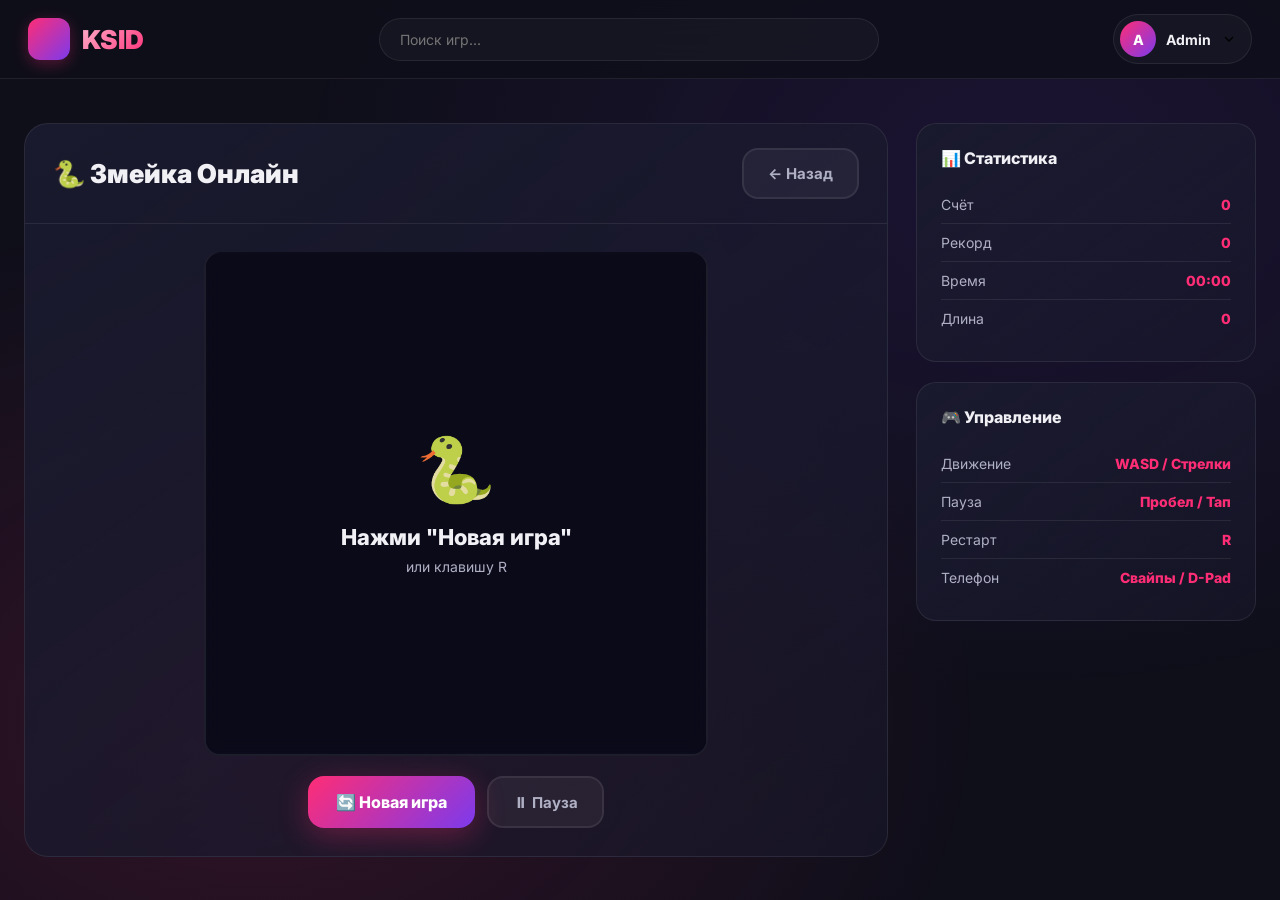
<file: snake.html>
<!DOCTYPE html>
<html lang="ru">
<head>
<meta charset="UTF-8">
<meta name="viewport" content="width=device-width, initial-scale=1.0, maximum-scale=1.0, user-scalable=no">
<meta name="apple-mobile-web-app-capable" content="yes">
<meta name="mobile-web-app-capable" content="yes">
<title>🐍 Змейка — KSID</title>
<link href="https://fonts.googleapis.com/css2?family=Inter:wght@300;400;500;600;700;800;900&display=swap" rel="stylesheet">
<link rel="stylesheet" href="css/style.css">
<link rel="stylesheet" href="css/snake.css">
<base target="_blank">
</head>
<body>

<div class="particles" id="particles"></div>

<header class="header">
  <div class="header-inner">
    <a href="index.html" class="header-logo">
      <div class="header-logo-icon">K</div>
      KSID
    </a>
    <div class="header-search">
      <input type="text" placeholder="Поиск игр...">
    </div>
    <div class="header-actions">
      <div class="account-menu">
        <button class="account-btn" onclick="toggleAccountMenu()">
          <div class="account-avatar" id="userAvatar">A</div>
          <span class="account-name" id="userName">Admin</span>
          <svg width="16" height="16" viewBox="0 0 24 24" fill="none" stroke="currentColor" stroke-width="2"><path d="M6 9l6 6 6-6"/></svg>
        </button>
        <div class="account-dropdown" id="accountDropdown">
          <div class="account-dropdown-header">
            <div class="account-avatar" id="dropdownAvatar">A</div>
            <div class="info">
              <h4 id="dropdownName">Admin</h4>
              <div class="email" id="dropdownEmail">admin@ksid.local</div>
              <div class="role" id="dropdownRole">Администратор</div>
            </div>
          </div>
          <button class="account-dropdown-item" onclick="changeAvatar()">
            <svg viewBox="0 0 24 24" fill="none" stroke="currentColor" stroke-width="2"><path d="M20 21v-2a4 4 0 00-4-4H8a4 4 0 00-4 4v2"/><circle cx="12" cy="7" r="4"/></svg>
            Сменить аватар
          </button>
          <button class="account-dropdown-item" onclick="removeAvatar()">
            <svg viewBox="0 0 24 24" fill="none" stroke="currentColor" stroke-width="2"><path d="M3 6h18M19 6v14a2 2 0 01-2 2H7a2 2 0 01-2-2V6m3 0V4a2 2 0 012-2h4a2 2 0 012 2v2"/></svg>
            Удалить аватар
          </button>
          <button class="account-dropdown-item" onclick="openModal('passwordModal')">
            <svg viewBox="0 0 24 24" fill="none" stroke="currentColor" stroke-width="2"><rect x="3" y="11" width="18" height="11" rx="2" ry="2"/><path d="M7 11V7a5 5 0 0110 0v4"/></svg>
            Сменить пароль
          </button>
          <button class="account-dropdown-item" id="adminPanelBtn" onclick="openModal('adminModal')" style="display:none">
            <svg viewBox="0 0 24 24" fill="none" stroke="currentColor" stroke-width="2"><path d="M12 4.354a4 4 0 110 5.292M15 21H3v-1a6 6 0 0112 0v1zm0 0h6v-1a6 6 0 00-9-5.197M13 7a4 4 0 11-8 0 4 4 0 018 0z"/></svg>
            Управление пользователями
          </button>
          <div style="border-top:1px solid var(--border); margin:4px 0;"></div>
          <button class="account-dropdown-item danger" onclick="logout()">
            <svg viewBox="0 0 24 24" fill="none" stroke="currentColor" stroke-width="2"><path d="M9 21H5a2 2 0 01-2-2V5a2 2 0 012-2h4"/><polyline points="16 17 21 12 16 7"/><line x1="21" y1="12" x2="9" y2="12"/></svg>
            Выйти
          </button>
        </div>
      </div>
    </div>
  </div>
</header>

<main class="main">
  <div class="game-page">
    <div class="game-container">
      <div class="game-header">
        <h1>🐍 Змейка Онлайн</h1>
        <button class="btn-secondary" onclick="location.href='index.html'">← Назад</button>
      </div>
      <div class="game-area" id="gameArea">
        <canvas id="gameCanvas" width="500" height="500" class="game-canvas"></canvas>
        <div class="game-overlay" id="gameOverlay">
          <div class="overlay-content">
            <div class="overlay-icon">🐍</div>
            <h2 id="overlayTitle">Нажми "Новая игра"</h2>
            <p id="overlaySubtitle">или клавишу R</p>
          </div>
        </div>
        <div class="game-controls">
          <button class="btn-glow" id="btnNewGame" onclick="startGame()">🔄 Новая игра</button>
          <button class="btn-secondary" id="btnPause" onclick="togglePause()">⏸ Пауза</button>
        </div>
        <div class="swipe-hint">👆 Свайпай пальцем или используй кнопки</div>
        <div class="d-pad" id="dPad">
          <div class="d-pad-grid">
            <div class="d-empty"></div>
            <button class="d-btn" data-dir="up">▲</button>
            <div class="d-empty"></div>
            <button class="d-btn" data-dir="left">◀</button>
            <button class="d-btn d-btn-center" id="btnPausePad">⏸</button>
            <button class="d-btn" data-dir="right">▶</button>
            <div class="d-empty"></div>
            <button class="d-btn" data-dir="down">▼</button>
            <div class="d-empty"></div>
          </div>
        </div>
      </div>
    </div>

    <div class="game-sidebar">
      <div class="sidebar-card">
        <h3>📊 Статистика</h3>
        <div class="stat-row"><span class="stat-label">Счёт</span><span class="stat-value" id="statScore">0</span></div>
        <div class="stat-row"><span class="stat-label">Рекорд</span><span class="stat-value" id="statHigh">0</span></div>
        <div class="stat-row"><span class="stat-label">Время</span><span class="stat-value" id="statTime">00:00</span></div>
        <div class="stat-row"><span class="stat-label">Длина</span><span class="stat-value" id="statLen">1</span></div>
      </div>
      <div class="sidebar-card">
        <h3>🎮 Управление</h3>
        <div class="stat-row"><span class="stat-label">Движение</span><span class="stat-value">WASD / Стрелки</span></div>
        <div class="stat-row"><span class="stat-label">Пауза</span><span class="stat-value">Пробел / Тап</span></div>
        <div class="stat-row"><span class="stat-label">Рестарт</span><span class="stat-value">R</span></div>
        <div class="stat-row"><span class="stat-label">Телефон</span><span class="stat-value">Свайпы / D-Pad</span></div>
      </div>
    </div>
  </div>
</main>

<!-- PASSWORD MODAL -->
<div class="modal-overlay" id="passwordModal">
  <div class="modal">
    <div class="modal-header"><h3>🔐 Сменить пароль</h3><button class="modal-close" onclick="closeModal('passwordModal')">×</button></div>
    <div class="modal-body">
      <div class="form-row"><label>Новый пароль</label><input type="password" id="newPassword" placeholder="Минимум 6 символов"></div>
      <div class="form-row"><label>Повторите пароль</label><input type="password" id="confirmPassword" placeholder="Повторите"></div>
      <button class="btn-glow" style="width:auto;" onclick="changePassword()">Обновить</button>
    </div>
  </div>
</div>

<!-- ADMIN MODAL -->
<div class="modal-overlay" id="adminModal">
  <div class="modal">
    <div class="modal-header"><h3>👥 Управление пользователями</h3><button class="modal-close" onclick="closeModal('adminModal')">×</button></div>
    <div class="modal-body">
      <div style="display:flex;gap:10px;margin-bottom:20px;">
        <input type="text" id="newUserLogin" placeholder="Логин" style="flex:1;padding:10px;background:rgba(255,255,255,0.03);border:1px solid var(--border);border-radius:10px;color:var(--text);font-family:inherit;">
        <input type="text" id="newUserPass" placeholder="Пароль" style="flex:1;padding:10px;background:rgba(255,255,255,0.03);border:1px solid var(--border);border-radius:10px;color:var(--text);font-family:inherit;">
        <button class="btn-small" onclick="addUser()">Создать</button>
      </div>
      <table class="users-table">
        <thead><tr><th>Пользователь</th><th>Роль</th><th>Дата</th><th>Действия</th></tr></thead>
        <tbody id="usersTableBody"></tbody>
      </table>
    </div>
  </div>
</div>

<!-- CONFIRM -->
<div class="confirm-overlay" id="confirmOverlay">
  <div class="confirm-box">
    <h3 id="confirmTitle">Подтвердите</h3>
    <p id="confirmText">Вы уверены?</p>
    <div class="confirm-buttons">
      <button class="confirm-btn-cancel" onclick="confirmNo()">Отмена</button>
      <button class="confirm-btn-confirm" onclick="confirmYes()">Да, подтверждаю</button>
    </div>
  </div>
</div>

<div class="toast" id="toast"></div>

<script src="js/auth.js"></script>
<script src="js/snake.js"></script>
</body>
</html>
</file>
<file: css/style.css>
@import url('https://fonts.googleapis.com/css2?family=Inter:wght@300;400;500;600;700;800;900&display=swap');

:root {
  --bg: #0f0f1a;
  --bg-card: #1a1a2e;
  --bg-hover: #252545;
  --accent: #ff2d75;
  --accent-2: #7c3aed;
  --accent-glow: rgba(255,45,117,0.3);
  --text: #f0f0f5;
  --text-2: #b0b0c5;
  --text-3: #707090;
  --border: rgba(255,255,255,0.08);
  --success: #00e676;
  --danger: #ff1744;
  --warning: #ff9100;
  --info: #2979ff;
  --gold: #ffd700;
}

* { margin:0; padding:0; box-sizing:border-box; }

body {
  font-family:'Inter',sans-serif;
  background: var(--bg);
  color: var(--text);
  min-height:100vh;
  overflow-x:hidden;
}

body::before {
  content:'';
  position:fixed; inset:0;
  background:
    radial-gradient(ellipse at 20% 80%, rgba(255,45,117,0.15) 0%, transparent 50%),
    radial-gradient(ellipse at 80% 20%, rgba(124,58,237,0.12) 0%, transparent 50%);
  z-index:-2;
  animation:bgPulse 20s ease-in-out infinite;
}

@keyframes bgPulse {
  0%,100%{ transform:scale(1) rotate(0deg); }
  33%{ transform:scale(1.1) rotate(1deg); }
  66%{ transform:scale(0.95) rotate(-1deg); }
}

.particles {
  position:fixed; inset:0; z-index:-1;
  pointer-events:none; overflow:hidden;
}
.particle {
  position:absolute; width:4px; height:4px;
  background:var(--accent); border-radius:50%;
  opacity:0.3; animation:floatUp linear infinite;
}
@keyframes floatUp {
  0%{ transform:translateY(100vh) scale(0); opacity:0; }
  10%{ opacity:0.3; }
  90%{ opacity:0.3; }
  100%{ transform:translateY(-10vh) scale(1); opacity:0; }
}

/* ===== LOGIN ===== */
.login-screen {
  display:flex; align-items:center; justify-content:center;
  min-height:100vh; padding:20px;
}

.login-card {
  background: linear-gradient(145deg, rgba(26,26,46,0.95), rgba(15,15,26,0.98));
  backdrop-filter:blur(20px);
  border:1px solid var(--border); border-radius:28px;
  padding:48px; width:100%; max-width:440px;
  box-shadow: 0 25px 80px rgba(0,0,0,0.5), 0 0 0 1px rgba(255,45,117,0.1);
  animation:fadeInUp 0.6s ease;
}

@keyframes fadeInUp {
  from{ opacity:0; transform:translateY(40px); }
  to{ opacity:1; transform:translateY(0); }
}

.login-logo { text-align:center; margin-bottom:36px; }

.login-logo-icon {
  width:80px; height:80px;
  background: linear-gradient(135deg, var(--accent), var(--accent-2));
  border-radius:24px;
  display:inline-flex; align-items:center; justify-content:center;
  font-size:36px; font-weight:900; color:#fff;
  margin-bottom:20px;
  box-shadow: 0 12px 40px rgba(255,45,117,0.4);
  animation:logoFloat 3s ease-in-out infinite;
}

@keyframes logoFloat {
  0%,100%{ transform:translateY(0) rotate(0deg); }
  50%{ transform:translateY(-10px) rotate(2deg); }
}

.login-logo h1 {
  font-size:40px; font-weight:900;
  background: linear-gradient(135deg, #fff, var(--accent));
  -webkit-background-clip:text; -webkit-text-fill-color:transparent;
  letter-spacing:-2px;
}

.login-logo p { color:var(--text-2); margin-top:8px; font-size:15px; }

.input-group { margin-bottom:20px; }
.input-group label {
  display:block; margin-bottom:8px;
  font-size:12px; font-weight:700; color:var(--text-2);
  text-transform:uppercase; letter-spacing:1px;
}

.input-wrapper { position:relative; }

.input-wrapper input {
  width:100%; padding:16px 18px;
  background: rgba(255,255,255,0.03);
  border:2px solid var(--border); border-radius:16px;
  color:var(--text); font-size:15px; font-family:inherit;
  transition:all 0.3s; outline:none;
}

.input-wrapper input:focus {
  border-color:var(--accent);
  box-shadow: 0 0 0 4px var(--accent-glow), inset 0 1px 2px rgba(255,45,117,0.1);
  background: rgba(255,255,255,0.05);
}

.input-wrapper input::placeholder { color:var(--text-3); }

/* ===== BUTTONS ===== */
.btn-glow {
  padding:16px 28px;
  background: linear-gradient(135deg, var(--accent), var(--accent-2));
  border:none; border-radius:16px;
  color:#fff; font-size:16px; font-weight:800;
  font-family:inherit; cursor:pointer;
  transition:all 0.3s;
  position:relative; overflow:hidden;
  box-shadow: 0 8px 30px rgba(255,45,117,0.3);
  display:inline-flex; align-items:center; justify-content:center;
  gap:8px;
}

.btn-glow:hover {
  transform:translateY(-2px);
  box-shadow: 0 12px 40px rgba(255,45,117,0.5);
}

.btn-glow::after {
  content:''; position:absolute;
  top:0; left:-100%; width:100%; height:100%;
  background: linear-gradient(90deg, transparent, rgba(255,255,255,0.2), transparent);
  transition:left 0.6s;
}

.btn-glow:hover::after { left:100%; }

.btn-glow:active { transform:translateY(0); }

.btn-secondary {
  padding:14px 24px;
  background: rgba(255,255,255,0.05);
  border:2px solid var(--border); border-radius:16px;
  color:var(--text-2); font-size:15px; font-weight:700;
  font-family:inherit; cursor:pointer;
  transition:all 0.3s;
  display:inline-flex; align-items:center; justify-content:center;
  gap:8px;
}

.btn-secondary:hover {
  background: rgba(255,255,255,0.1);
  border-color:var(--accent);
  color:var(--text);
  box-shadow: 0 4px 15px var(--accent-glow);
}

.btn-secondary:active { transform:translateY(0); }

.btn-small {
  padding:12px 24px;
  background: linear-gradient(135deg, var(--accent), var(--accent-2));
  border:none; border-radius:14px;
  color:#fff; font-size:14px; font-weight:700;
  font-family:inherit; cursor:pointer;
  transition:all 0.3s;
  box-shadow: 0 4px 15px rgba(255,45,117,0.3);
}

.btn-small:hover {
  transform:translateY(-2px);
  box-shadow: 0 8px 25px rgba(255,45,117,0.5);
}

.btn-danger {
  background: var(--danger);
}

.btn-danger:hover {
  box-shadow: 0 4px 15px rgba(255,23,68,0.4);
}

.error-msg {
  color:var(--danger); font-size:14px;
  margin-top:14px; text-align:center;
  opacity:0; transition:opacity 0.3s; min-height:20px;
  font-weight:700;
}
.error-msg.show { opacity:1; }

/* ===== APP ===== */
.app { display:none; }

/* ===== HEADER ===== */
.header {
  position:sticky; top:0; z-index:100;
  background: rgba(15,15,26,0.85);
  backdrop-filter:blur(20px);
  border-bottom:1px solid var(--border);
}

.header-inner {
  max-width:1400px; margin:0 auto;
  padding:14px 28px;
  display:flex; align-items:center; justify-content:space-between;
}

.header-logo {
  display:flex; align-items:center; gap:12px;
  font-size:26px; font-weight:900;
  background: linear-gradient(135deg, #fff, var(--accent));
  -webkit-background-clip:text; -webkit-text-fill-color:transparent;
  text-decoration:none;
}

.header-logo-icon {
  width:42px; height:42px;
  background: linear-gradient(135deg, var(--accent), var(--accent-2));
  border-radius:12px;
  display:flex; align-items:center; justify-content:center;
  color:#fff; font-size:20px; font-weight:900;
  box-shadow: 0 4px 15px rgba(255,45,117,0.3);
}

.header-search { flex:1; max-width:500px; margin:0 28px; }

.header-search input {
  width:100%; padding:12px 20px;
  background: rgba(255,255,255,0.03);
  border:1px solid var(--border); border-radius:28px;
  color:var(--text); font-size:14px; font-family:inherit;
  outline:none; transition:all 0.3s;
}

.header-search input:focus {
  border-color:var(--accent);
  box-shadow: 0 0 0 3px var(--accent-glow);
}

/* ===== ACCOUNT ===== */
.account-menu { position:relative; }

.account-btn {
  display:flex; align-items:center; gap:10px;
  padding:6px 14px 6px 6px;
  background: rgba(255,255,255,0.03);
  border:1px solid var(--border); border-radius:28px;
  cursor:pointer; transition:all 0.3s;
  font-family:inherit;
}

.account-btn:hover {
  border-color:var(--accent);
  box-shadow: 0 0 0 3px var(--accent-glow);
}

.account-avatar {
  width:36px; height:36px;
  background: linear-gradient(135deg, var(--accent), var(--accent-2));
  border-radius:50%;
  display:flex; align-items:center; justify-content:center;
  color:#fff; font-size:14px; font-weight:800;
  overflow:hidden;
}

.account-avatar img { width:100%; height:100%; object-fit:cover; }

.account-name { font-size:14px; font-weight:700; color:var(--text); }

.account-dropdown {
  position:absolute; top:calc(100% + 10px); right:0;
  width:300px;
  background: linear-gradient(145deg, var(--bg-card), rgba(26,26,46,0.98));
  border:1px solid var(--border); border-radius:20px;
  box-shadow: 0 20px 60px rgba(0,0,0,0.5);
  opacity:0; visibility:hidden;
  transform:translateY(-10px) scale(0.95);
  transition:all 0.2s cubic-bezier(0.34,1.56,0.64,1);
  overflow:hidden;
}

.account-dropdown.show {
  opacity:1; visibility:visible;
  transform:translateY(0) scale(1);
}

.account-dropdown-header {
  padding:20px;
  border-bottom:1px solid var(--border);
  display:flex; align-items:center; gap:14px;
}

.account-dropdown-header .account-avatar {
  width:52px; height:52px; font-size:20px;
}

.account-dropdown-header .info h4 { font-size:15px; font-weight:800; }
.account-dropdown-header .info .email { font-size:12px; color:var(--text-3); margin-top:2px; }
.account-dropdown-header .info .role {
  font-size:11px; color:var(--accent); font-weight:700;
  margin-top:4px; text-transform:uppercase; letter-spacing:1px;
}

.account-dropdown-item {
  display:flex; align-items:center; gap:14px;
  padding:14px 20px;
  color:var(--text-2); font-size:14px; font-weight:600;
  cursor:pointer; transition:all 0.15s;
  border:none; background:none;
  width:100%; text-align:left; font-family:inherit;
}

.account-dropdown-item:hover {
  background: rgba(255,255,255,0.03);
  color:var(--text);
}

.account-dropdown-item.danger:hover { color:var(--danger); background:rgba(255,23,68,0.05); }

.account-dropdown-item svg { width:20px; height:20px; opacity:0.5; }

/* ===== MAIN ===== */
.main {
  max-width:1400px; margin:0 auto;
  padding:24px;
}

/* ===== HERO ===== */
.hero {
  background: linear-gradient(135deg, rgba(255,45,117,0.2), rgba(124,58,237,0.15));
  border:1px solid rgba(255,45,117,0.15); border-radius:24px;
  padding:48px; margin-bottom:36px;
  position:relative; overflow:hidden;
  display:flex; align-items:center; justify-content:space-between;
  gap:40px;
}

.hero::before {
  content:''; position:absolute;
  top:-50%; right:-10%; width:500px; height:500px;
  background: radial-gradient(circle, rgba(255,45,117,0.2) 0%, transparent 70%);
  border-radius:50%; animation:pulseGlow 4s ease-in-out infinite;
}

@keyframes pulseGlow {
  0%,100%{ opacity:0.5; transform:scale(1); }
  50%{ opacity:1; transform:scale(1.1); }
}

.hero-content { position:relative; z-index:1; flex:1; }

.hero-badge {
  display:inline-flex; align-items:center; gap:8px;
  padding:8px 18px;
  background: rgba(255,45,117,0.15);
  border:1px solid rgba(255,45,117,0.2); border-radius:24px;
  font-size:13px; font-weight:700; color:var(--accent);
  margin-bottom:20px;
}

.hero-title {
  font-size:48px; font-weight:900;
  margin-bottom:16px; line-height:1.1;
  background: linear-gradient(135deg, #fff, var(--accent));
  -webkit-background-clip:text; -webkit-text-fill-color:transparent;
}

.hero-desc {
  font-size:17px; color:var(--text-2);
  margin-bottom:28px; max-width:520px; line-height:1.6;
}

.hero-btn {
  padding:18px 40px;
  background: linear-gradient(135deg, var(--accent), var(--accent-2));
  color:#fff; border:none; border-radius:16px;
  font-size:17px; font-weight:800; font-family:inherit;
  cursor:pointer; transition:all 0.3s;
  box-shadow: 0 10px 30px rgba(255,45,117,0.3);
  text-decoration:none; display:inline-flex; align-items:center; gap:10px;
}

.hero-btn:hover {
  transform:translateY(-3px);
  box-shadow: 0 15px 40px rgba(255,45,117,0.5);
}

.hero-preview {
  position:relative; z-index:1;
  width:340px; height:220px;
  background: rgba(255,255,255,0.03);
  border-radius:20px;
  border:1px solid rgba(255,255,255,0.08);
  display:flex; align-items:center; justify-content:center;
  font-size:100px;
  animation:heroFloat 4s ease-in-out infinite;
}

@keyframes heroFloat {
  0%,100%{ transform:translateY(0); }
  50%{ transform:translateY(-12px); }
}

/* ===== CATEGORIES ===== */
.categories {
  display:flex; gap:12px;
  margin-bottom:28px;
  overflow-x:auto;
  padding-bottom:6px;
}
.categories::-webkit-scrollbar { display:none; }

.cat-btn {
  padding:12px 24px;
  background: rgba(255,255,255,0.03);
  border:1px solid var(--border); border-radius:28px;
  font-size:14px; font-weight:700; color:var(--text-2);
  cursor:pointer; transition:all 0.3s;
  white-space:nowrap; font-family:inherit;
}

.cat-btn:hover, .cat-btn.active {
  background: linear-gradient(135deg, var(--accent), var(--accent-2));
  color:#fff; border-color:transparent;
  box-shadow: 0 4px 20px rgba(255,45,117,0.3);
  transform:translateY(-1px);
}

/* ===== SECTIONS ===== */
.section { margin-bottom:40px; }

.section-header {
  display:flex; align-items:center; justify-content:space-between;
  margin-bottom:24px;
}

.section-title {
  font-size:24px; font-weight:800;
  display:flex; align-items:center; gap:12px;
}

.section-link {
  color:var(--accent); font-size:14px; font-weight:700;
  text-decoration:none; display:flex; align-items:center; gap:6px;
  transition:all 0.2s;
}
.section-link:hover { gap:10px; }

/* ===== GAMES GRID ===== */
.games-grid {
  display:grid;
  grid-template-columns:repeat(auto-fill, minmax(220px, 1fr));
  gap:24px;
}

.game-card {
  background: linear-gradient(145deg, var(--bg-card), rgba(26,26,46,0.5));
  border-radius:20px; overflow:hidden;
  border:1px solid var(--border);
  transition:all 0.4s cubic-bezier(0.34,1.56,0.64,1);
  cursor:pointer;
  text-decoration:none; color:inherit; display:block;
  position:relative;
}

.game-card::before {
  content:''; position:absolute; inset:0;
  background: linear-gradient(135deg, rgba(255,45,117,0), rgba(124,58,237,0));
  opacity:0; transition:opacity 0.3s;
  z-index:0; border-radius:20px;
}

.game-card:hover::before { opacity:0.1; }

.game-card:hover {
  transform:translateY(-8px) scale(1.02);
  box-shadow: 0 20px 50px rgba(0,0,0,0.4), 0 0 0 1px rgba(255,45,117,0.2);
  border-color:rgba(255,45,117,0.3);
}

.game-thumb {
  width:100%; aspect-ratio:16/10;
  display:flex; align-items:center; justify-content:center;
  font-size:56px; position:relative; overflow:hidden;
}

.game-card:nth-child(1) .game-thumb { background: linear-gradient(135deg, #1a0a2e, #2d1b69); }
.game-card:nth-child(2) .game-thumb { background: linear-gradient(135deg, #0a1a2e, #1b3d69); }
.game-card:nth-child(3) .game-thumb { background: linear-gradient(135deg, #1a1a0a, #3d3d1b); }
.game-card:nth-child(4) .game-thumb { background: linear-gradient(135deg, #1a0a0a, #691b1b); }
.game-card:nth-child(5) .game-thumb { background: linear-gradient(135deg, #0a1a0a, #1b691b); }
.game-card:nth-child(6) .game-thumb { background: linear-gradient(135deg, #0a1a1a, #1b6969); }
.game-card:nth-child(7) .game-thumb { background: linear-gradient(135deg, #1a0a1a, #691b69); }
.game-card:nth-child(8) .game-thumb { background: linear-gradient(135deg, #1a1a0a, #69691b); }

.game-rating {
  position:absolute; top:10px; right:10px;
  background: rgba(0,0,0,0.6); color:var(--gold);
  padding:6px 12px; border-radius:14px;
  font-size:13px; font-weight:800;
  display:flex; align-items:center; gap:4px;
  backdrop-filter:blur(10px);
  border:1px solid rgba(255,215,0,0.2);
}

.game-info { padding:18px; position:relative; z-index:1; }

.game-title {
  font-size:15px; font-weight:800;
  margin-bottom:8px;
  white-space:nowrap; overflow:hidden; text-overflow:ellipsis;
}

.game-meta {
  display:flex; align-items:center; justify-content:space-between;
  font-size:13px; color:var(--text-3);
}

.game-tag {
  padding:4px 12px;
  background: rgba(255,255,255,0.05); border-radius:12px;
  font-size:12px; font-weight:700; color:var(--text-2);
}

/* ===== MODALS ===== */
.modal-overlay {
  display: none !important;
  position: fixed; top:0; left:0;
  width:100%; height:100%;
  background: rgba(0,0,0,0.85);
  z-index: 1000;
  align-items: center; justify-content: center;
  padding: 20px;
  backdrop-filter: blur(15px);
}

.modal-overlay.active {
  display: flex !important;
}

.modal {
  background: linear-gradient(145deg, #1a1a2e, #0f0f1a);
  border: 1px solid var(--border);
  border-radius: 24px;
  width: 100%; max-width: 480px;
  max-height: 90vh;
  overflow: hidden;
  box-shadow: 0 30px 100px rgba(0,0,0,0.7);
  animation: modalIn 0.35s cubic-bezier(0.34,1.56,0.64,1);
}

@keyframes modalIn {
  from { opacity: 0; transform: scale(0.9) translateY(30px); }
  to { opacity: 1; transform: scale(1) translateY(0); }
}

.modal-header {
  padding: 24px 28px;
  border-bottom: 1px solid var(--border);
  display: flex; align-items: center; justify-content: space-between;
}

.modal-header h3 {
  font-size: 18px; font-weight: 800;
  display: flex; align-items: center; gap: 10px;
}

.modal-close {
  width: 36px; height: 36px;
  border-radius: 10px; border: none;
  background: rgba(255,255,255,0.05);
  color: var(--text-2); font-size: 20px;
  cursor: pointer;
  display: flex; align-items: center; justify-content: center;
  transition: all 0.2s;
}

.modal-close:hover {
  background: var(--danger); color: #fff;
}

.modal-body {
  padding: 28px;
  overflow-y: auto;
  max-height: 65vh;
}

.modal-body > p {
  color: var(--text-2); font-size: 14px;
  line-height: 1.6; margin-bottom: 20px;
}

.form-row {
  margin-bottom: 20px;
}

.form-row label {
  display: block; margin-bottom: 8px;
  font-size: 12px; font-weight: 700;
  color: var(--text-2); text-transform: uppercase;
  letter-spacing: 0.5px;
}

.form-row input {
  width: 100%; padding: 14px 16px;
  background: rgba(255,255,255,0.03);
  border: 2px solid var(--border); border-radius: 14px;
  color: var(--text); font-size: 15px;
  font-family: inherit; outline: none;
  transition: all 0.3s;
}

.form-row input:focus {
  border-color: var(--accent);
  box-shadow: 0 0 0 4px var(--accent-glow);
  background: rgba(255,255,255,0.05);
}

.form-row input::placeholder { color: var(--text-3); }

/* ===== TABLES ===== */
.users-table {
  width: 100%; border-collapse: collapse;
}

.users-table th {
  text-align: left; padding: 12px;
  color: var(--text-2); font-size: 11px;
  font-weight: 700; text-transform: uppercase;
  letter-spacing: 1px;
  border-bottom: 1px solid var(--border);
}

.users-table td {
  padding: 12px;
  border-bottom: 1px solid var(--border);
  font-size: 14px;
}

.badge {
  display: inline-flex; align-items: center; gap: 6px;
  padding: 4px 12px; border-radius: 20px;
  font-size: 11px; font-weight: 700;
}

.badge-admin {
  background: rgba(255,45,117,0.15); color: var(--accent);
}

.badge-user {
  background: rgba(0,230,118,0.15); color: var(--success);
}

/* ===== CONFIRM DIALOG ===== */
.confirm-overlay {
  display: none;
  position: fixed; inset: 0;
  background: rgba(0,0,0,0.85);
  z-index: 2000;
  align-items: center; justify-content: center;
  padding: 20px;
  backdrop-filter: blur(15px);
}

.confirm-overlay.active {
  display: flex;
}

.confirm-box {
  background: linear-gradient(145deg, var(--bg-card), #0f0f1a);
  border: 1px solid var(--border); border-radius: 24px;
  padding: 36px; max-width: 420px; width: 100%;
  text-align: center;
  box-shadow: 0 30px 100px rgba(0,0,0,0.7);
  animation: confirmIn 0.3s ease;
}

@keyframes confirmIn {
  from { opacity: 0; transform: scale(0.9); }
  to { opacity: 1; transform: scale(1); }
}

.confirm-box h3 {
  font-size: 22px; font-weight: 800;
  margin-bottom: 12px;
}

.confirm-box p {
  color: var(--text-2); font-size: 15px;
  margin-bottom: 28px; line-height: 1.6;
}

.confirm-buttons {
  display: flex; gap: 12px; justify-content: center;
}

.confirm-buttons button {
  padding: 14px 32px;
  border-radius: 14px;
  font-size: 15px; font-weight: 700;
  font-family: inherit; cursor: pointer;
  transition: all 0.3s;
}

.confirm-btn-cancel {
  background: rgba(255,255,255,0.05);
  border: 2px solid var(--border);
  color: var(--text-2);
}
.confirm-btn-cancel:hover {
  background: rgba(255,255,255,0.1);
  border-color: var(--text-3);
}

.confirm-btn-confirm {
  background: var(--danger);
  border: none; color: #fff;
}
.confirm-btn-confirm:hover {
  box-shadow: 0 8px 25px rgba(255,23,68,0.4);
  transform: translateY(-2px);
}

/* ===== TOAST ===== */
.toast {
  position: fixed; bottom: 24px; right: 24px;
  padding: 16px 28px;
  background: linear-gradient(145deg, var(--bg-card), #0f0f1a);
  border: 1px solid var(--border); border-radius: 16px;
  color: var(--text); font-size: 14px; font-weight: 700;
  box-shadow: 0 20px 60px rgba(0,0,0,0.5);
  z-index: 3000;
  transform: translateY(100px); opacity: 0;
  transition: all 0.4s cubic-bezier(0.34,1.56,0.64,1);
}

.toast.show {
  transform: translateY(0); opacity: 1;
}

.toast.success {
  border-color: var(--success);
  background: rgba(0,230,118,0.1);
  color: var(--success);
}

.toast.error {
  border-color: var(--danger);
  background: rgba(255,23,68,0.1);
  color: var(--danger);
}

/* ===== GAME PAGE ===== */
.game-page {
  display: grid;
  grid-template-columns: 1fr 340px;
  gap: 28px;
  margin-top: 20px;
}

.game-container {
  background: linear-gradient(145deg, var(--bg-card), rgba(26,26,46,0.5));
  border-radius: 24px;
  border: 1px solid var(--border);
  overflow: hidden;
}

.game-header {
  padding: 24px 28px;
  border-bottom: 1px solid var(--border);
  display: flex;
  align-items: center;
  justify-content: space-between;
}

.game-header h1 {
  font-size: 26px; font-weight: 900;
  display: flex; align-items: center; gap: 14px;
}

.game-area {
  padding: 28px;
  display: flex;
  flex-direction: column;
  align-items: center;
}

.game-canvas {
  border: 2px solid var(--border);
  border-radius: 16px;
  background: #0a0a1a;
  max-width: 100%;
}

.game-controls {
  margin-top: 20px;
  display: flex;
  gap: 12px;
  flex-wrap: wrap;
  justify-content: center;
}

.swipe-hint {
  display: none;
  margin-top: 16px;
  color: var(--text-3);
  font-size: 14px;
  text-align: center;
}

.game-sidebar {
  display: flex;
  flex-direction: column;
  gap: 20px;
}

.sidebar-card {
  background: linear-gradient(145deg, var(--bg-card), rgba(26,26,46,0.5));
  border-radius: 20px;
  border: 1px solid var(--border);
  padding: 24px;
}

.sidebar-card h3 {
  font-size: 16px; font-weight: 800;
  margin-bottom: 18px;
  display: flex; align-items: center; gap: 10px;
}

.stat-row {
  display: flex;
  justify-content: space-between;
  padding: 10px 0;
  border-bottom: 1px solid var(--border);
  font-size: 14px;
}
.stat-row:last-child { border-bottom: none; }
.stat-label { color: var(--text-2); }
.stat-value { font-weight: 800; color: var(--accent); }

.leader-row {
  display: flex; align-items: center;
  gap: 12px; padding: 10px 0;
  border-bottom: 1px solid var(--border);
}
.leader-row:last-child { border-bottom: none; }
.leader-rank {
  width: 28px; height: 28px;
  background: linear-gradient(135deg, var(--accent), var(--accent-2));
  border-radius: 8px;
  display: flex; align-items: center; justify-content: center;
  font-size: 12px; font-weight: 800;
}
.leader-name { flex: 1; font-weight: 600; }
.leader-score { font-weight: 800; color: var(--gold); }

/* ===== MOBILE D-PAD ===== */
.d-pad {
  display: none;
  margin-top: 20px;
  user-select: none;
  -webkit-user-select: none;
}
.d-pad-grid {
  display: grid;
  grid-template-columns: repeat(3, 70px);
  grid-template-rows: repeat(3, 70px);
  gap: 8px;
  justify-content: center;
}
.d-btn {
  background: linear-gradient(135deg, var(--accent), var(--accent-2));
  border: none; border-radius: 16px;
  color: #fff; font-size: 24px;
  font-family: inherit; cursor: pointer;
  transition: all 0.1s;
  box-shadow: 0 4px 15px rgba(255,45,117,0.3);
  display: flex; align-items: center; justify-content: center;
  -webkit-tap-highlight-color: transparent;
}
.d-btn:active {
  transform: scale(0.9);
  box-shadow: 0 2px 8px rgba(255,45,117,0.2);
}
.d-btn-center {
  background: var(--bg-hover);
  color: var(--text-2);
  font-size: 20px;
}
.d-empty { visibility: hidden; }

/* ===== RESPONSIVE ===== */
@media (max-width: 768px) {
  .hero { flex-direction: column; text-align: center; padding: 32px; }
  .hero-title { font-size: 32px; }
  .hero-preview { width: 100%; height: 160px; }
  .header-search { display: none; }
  .games-grid { grid-template-columns: repeat(2, 1fr); gap: 16px; }
  .login-card { padding: 32px; }
  .game-page { grid-template-columns: 1fr; }
  .game-sidebar { display: none; }
  .game-canvas { width: 100%; max-width: 350px; height: auto; }
  .d-pad { display: grid; }
  .swipe-hint { display: block; }
  .modal { max-width: 95vw; }
  .confirm-box { padding: 24px; }
}
</file>
<file: css/snake.css>
/* ===== SNAKE GAME SPECIFIC ===== */

.game-page {
  display: grid;
  grid-template-columns: 1fr 340px;
  gap: 28px;
  margin-top: 20px;
}

.game-container {
  background: linear-gradient(145deg, var(--bg-card), rgba(26,26,46,0.5));
  border-radius: 24px;
  border: 1px solid var(--border);
  overflow: hidden;
}

.game-header {
  padding: 24px 28px;
  border-bottom: 1px solid var(--border);
  display: flex;
  align-items: center;
  justify-content: space-between;
}

.game-header h1 {
  font-size: 26px;
  font-weight: 900;
  display: flex;
  align-items: center;
  gap: 14px;
}

.game-area {
  padding: 28px;
  display: flex;
  flex-direction: column;
  align-items: center;
  position: relative;
  touch-action: none;
  -webkit-touch-callout: none;
  -webkit-user-select: none;
  user-select: none;
}

.game-canvas {
  border: 2px solid var(--border);
  border-radius: 16px;
  background: #0a0a1a;
  max-width: 100%;
  display: block;
}

/* Overlay for game over / start */
.game-overlay {
  position: absolute;
  top: 28px;
  left: 50%;
  transform: translateX(-50%);
  width: 500px;
  max-width: calc(100% - 56px);
  height: 500px;
  max-height: calc(100vw - 56px);
  background: rgba(10, 10, 26, 0.9);
  backdrop-filter: blur(8px);
  border-radius: 16px;
  display: flex;
  align-items: center;
  justify-content: center;
  z-index: 10;
  transition: opacity 0.3s;
}

.game-overlay.hidden {
  opacity: 0;
  pointer-events: none;
}

.overlay-content {
  text-align: center;
  padding: 20px;
}

.overlay-icon {
  font-size: 64px;
  margin-bottom: 16px;
  animation: bounce 1s ease infinite;
}

@keyframes bounce {
  0%, 100% { transform: translateY(0); }
  50% { transform: translateY(-10px); }
}

.overlay-content h2 {
  font-size: 22px;
  font-weight: 800;
  margin-bottom: 8px;
  color: var(--text);
}

.overlay-content p {
  font-size: 14px;
  color: var(--text-2);
}

.game-controls {
  margin-top: 20px;
  display: flex;
  gap: 12px;
  flex-wrap: wrap;
  justify-content: center;
}

.swipe-hint {
  display: none;
  margin-top: 16px;
  color: var(--text-3);
  font-size: 14px;
  text-align: center;
}

.game-sidebar {
  display: flex;
  flex-direction: column;
  gap: 20px;
}

.sidebar-card {
  background: linear-gradient(145deg, var(--bg-card), rgba(26,26,46,0.5));
  border-radius: 20px;
  border: 1px solid var(--border);
  padding: 24px;
}

.sidebar-card h3 {
  font-size: 16px;
  font-weight: 800;
  margin-bottom: 18px;
  display: flex;
  align-items: center;
  gap: 10px;
}

.stat-row {
  display: flex;
  justify-content: space-between;
  padding: 10px 0;
  border-bottom: 1px solid var(--border);
  font-size: 14px;
}
.stat-row:last-child { border-bottom: none; }
.stat-label { color: var(--text-2); }
.stat-value { font-weight: 800; color: var(--accent); }

/* Score popup animation */
.score-popup {
  position: absolute;
  color: var(--accent);
  font-size: 18px;
  font-weight: 800;
  pointer-events: none;
  animation: scoreFloat 0.8s ease-out forwards;
  z-index: 5;
}

@keyframes scoreFloat {
  0% { opacity: 1; transform: translateY(0) scale(1); }
  100% { opacity: 0; transform: translateY(-40px) scale(1.3); }
}

/* ===== MOBILE D-PAD ===== */
.d-pad {
  display: none;
  margin-top: 12px;
  user-select: none;
  -webkit-user-select: none;
  touch-action: none;
}
.d-pad-grid {
  display: grid;
  grid-template-columns: repeat(3, 56px);
  grid-template-rows: repeat(3, 56px);
  gap: 6px;
  justify-content: center;
}
.d-btn {
  background: linear-gradient(135deg, var(--accent), var(--accent-2));
  border: none;
  border-radius: 12px;
  color: #fff;
  font-size: 18px;
  font-family: inherit;
  cursor: pointer;
  transition: all 0.1s;
  box-shadow: 0 3px 10px rgba(255,45,117,0.3);
  display: flex;
  align-items: center;
  justify-content: center;
  -webkit-tap-highlight-color: transparent;
  touch-action: manipulation;
}
.d-btn:active {
  transform: scale(0.92);
  box-shadow: 0 2px 6px rgba(255,45,117,0.2);
}
.d-btn-center {
  background: var(--bg-hover);
  color: var(--text-2);
  font-size: 16px;
}
.d-empty { visibility: hidden; }

/* ===== RESPONSIVE ===== */
@media (max-width: 768px) {
  .game-page { 
    grid-template-columns: 1fr; 
    gap: 12px;
    margin-top: 8px;
  }
  .game-sidebar { display: none; }
  .game-canvas { 
    width: 100%; 
    max-width: 320px; 
    height: auto; 
  }
  .game-overlay {
    width: 320px;
    height: 320px;
    top: 12px;
  }
  .d-pad { 
    display: grid; 
    margin-top: 10px;
    margin-bottom: 20px;
  }
  .swipe-hint { 
    display: block; 
    margin-top: 6px;
    margin-bottom: 2px;
    font-size: 12px;
  }
  .header-search { display: none; }
  .game-area {
    padding: 10px;
    padding-bottom: 10px;
  }
  .game-header {
    padding: 14px 16px;
  }
  .game-header h1 {
    font-size: 16px;
    gap: 8px;
  }
  .game-controls {
    margin-top: 10px;
    gap: 8px;
  }
  .btn-glow, .btn-secondary {
    padding: 10px 16px;
    font-size: 13px;
    border-radius: 12px;
  }
  .main {
    padding: 8px;
  }
  body {
    padding-bottom: 20px;
  }
}

/* Extra small screens */
@media (max-width: 380px) {
  .game-canvas {
    max-width: 280px;
  }
  .game-overlay {
    width: 280px;
    height: 280px;
  }
  .d-pad-grid {
    grid-template-columns: repeat(3, 50px);
    grid-template-rows: repeat(3, 50px);
    gap: 5px;
  }
  .d-btn {
    font-size: 16px;
    border-radius: 10px;
  }
  .game-header h1 {
    font-size: 14px;
  }
  .btn-glow, .btn-secondary {
    padding: 8px 14px;
    font-size: 12px;
  }
}
</file>
